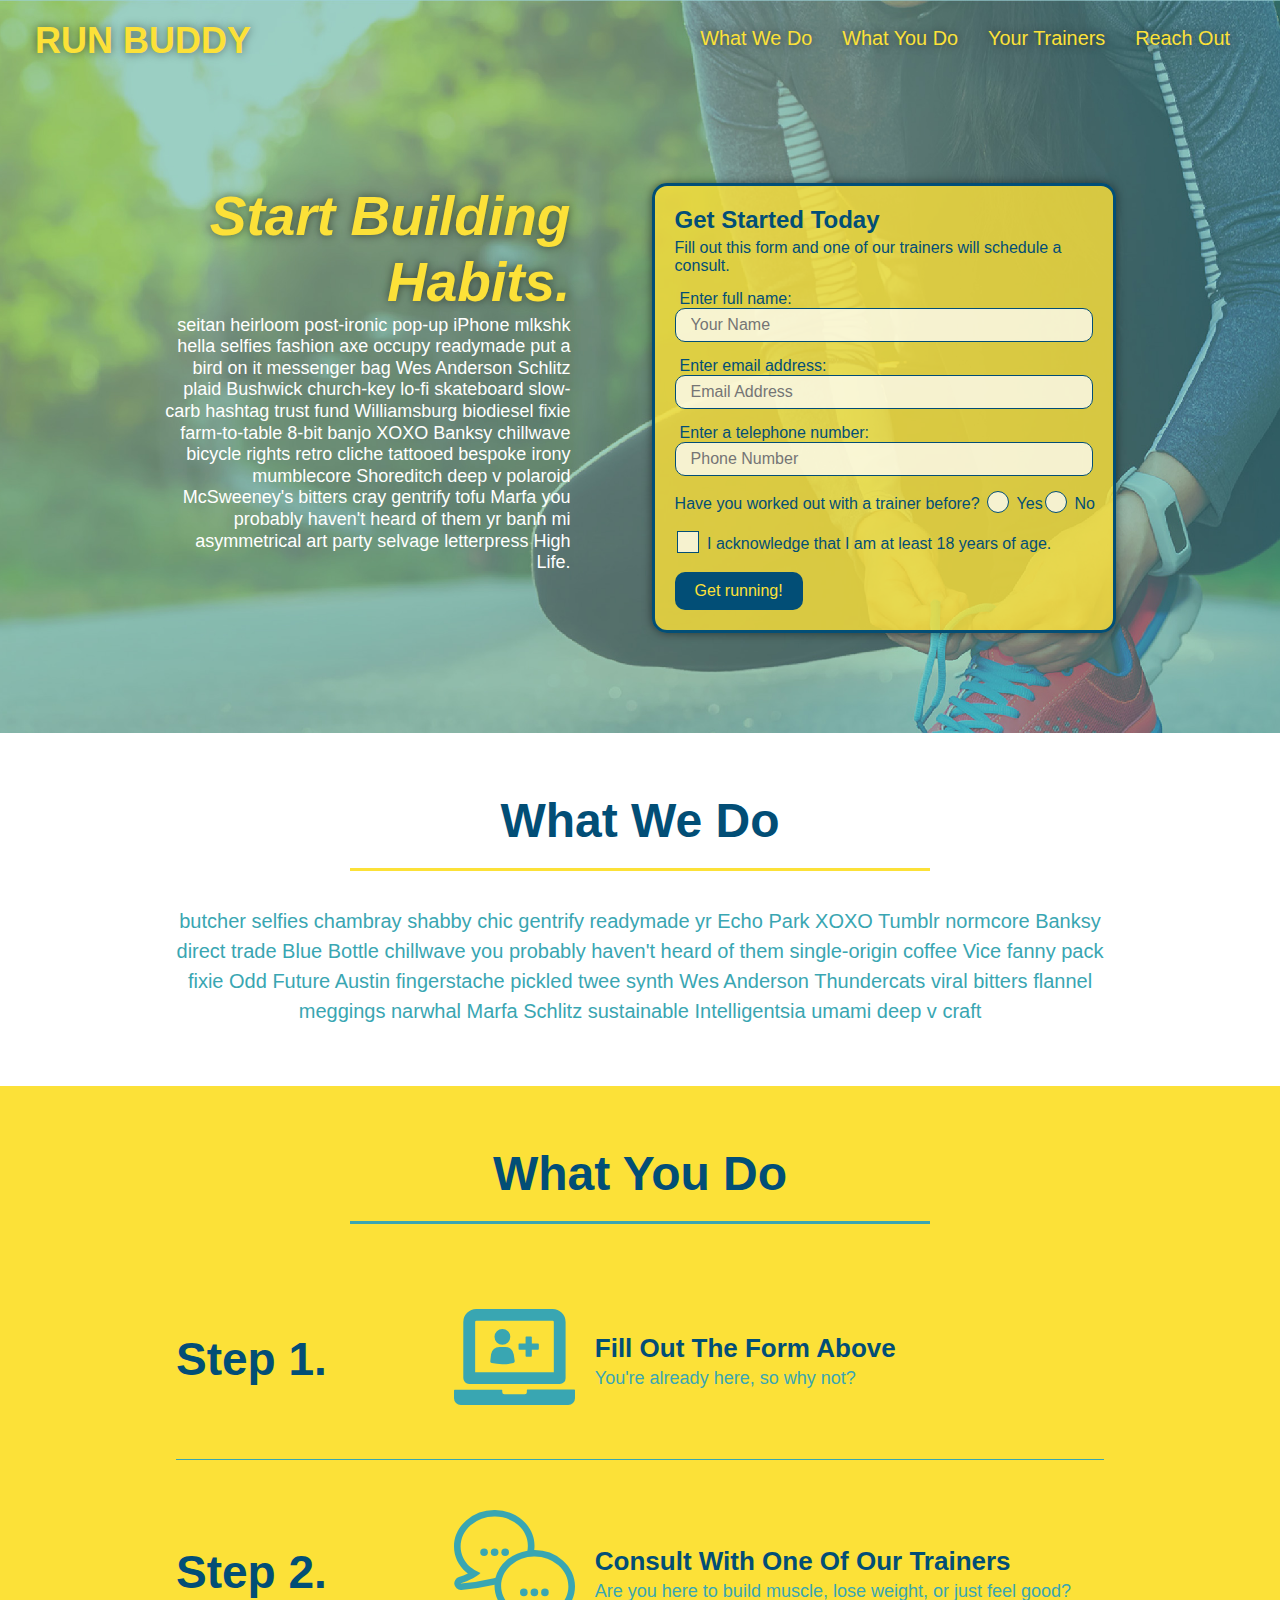
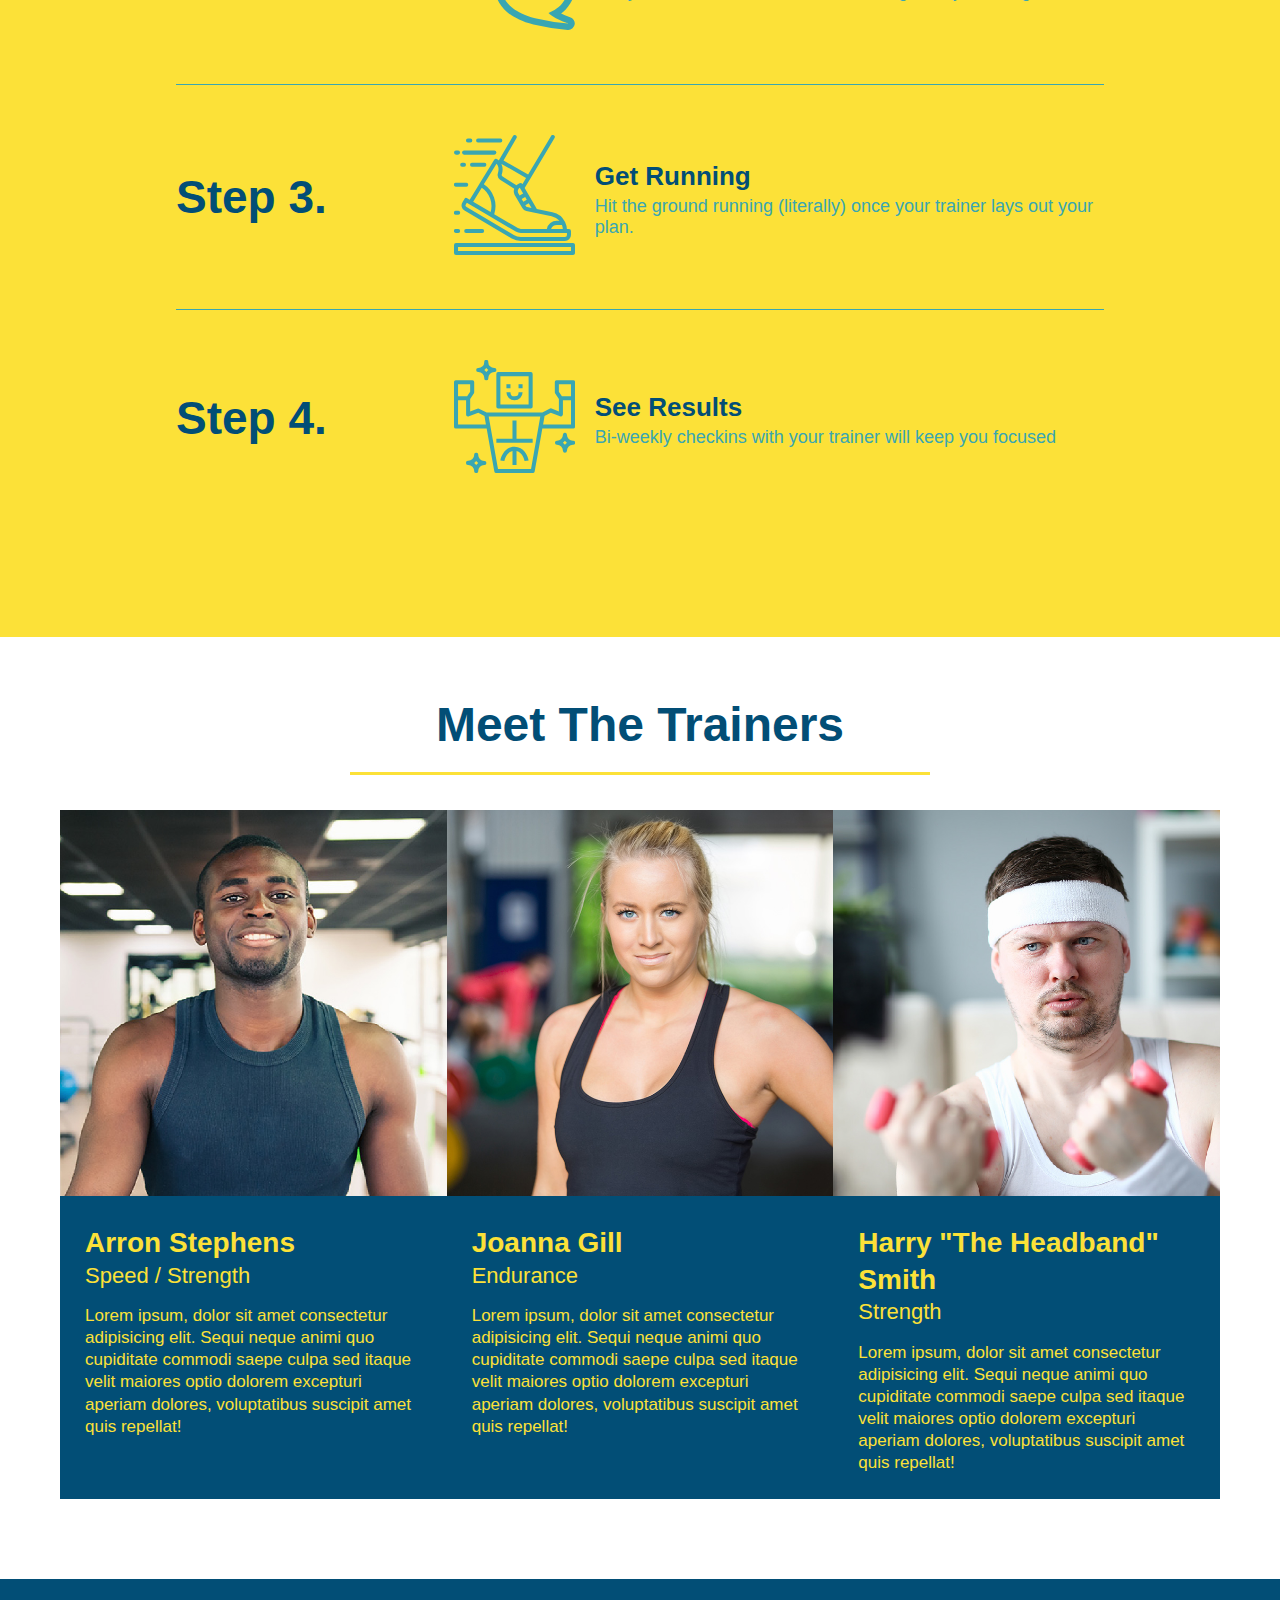
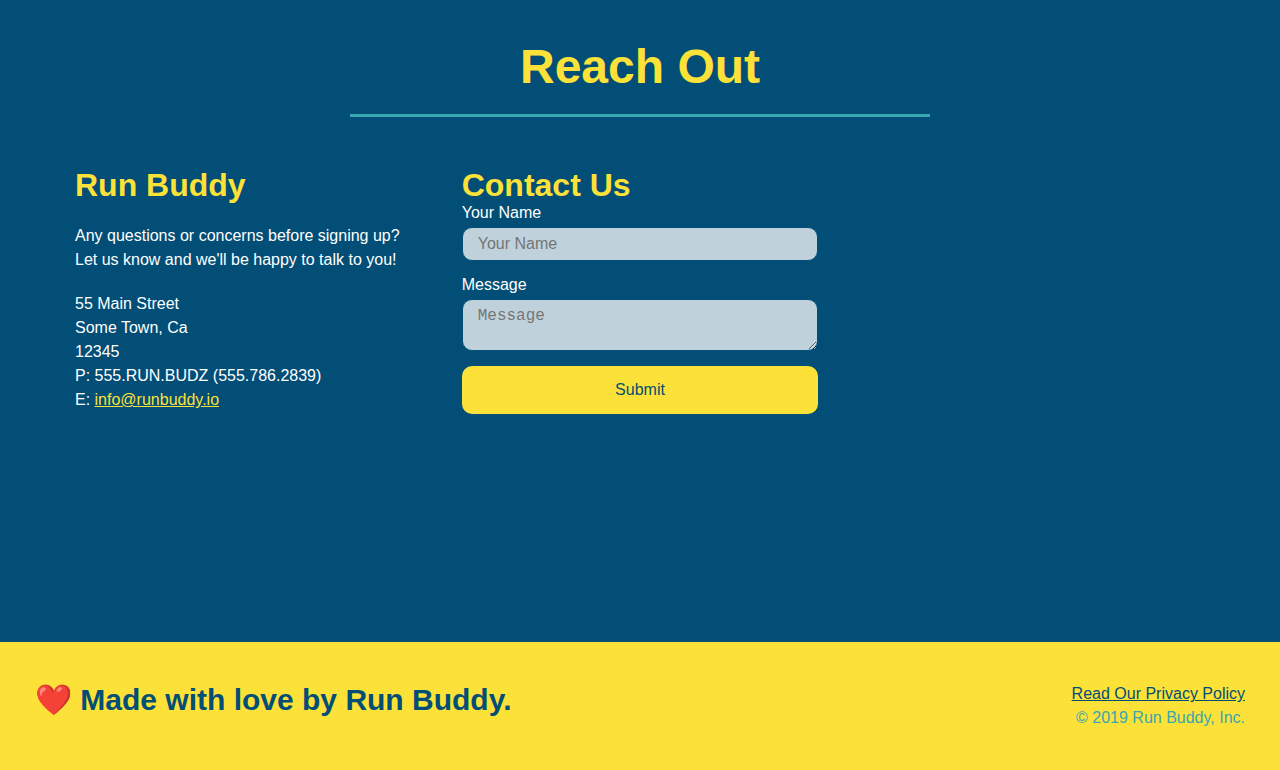
<file: index.html>
<!DOCTYPE html>
<html lang="en">
	<head>
		<meta charset="UTF-8" />
		<meta name="viewport" width="device-width initial-scale=1.0" />
		<link rel="stylesheet" href="./assets/css/style.css" />
		<title>Run Buddy</title>
	</head>
	<body>
		<!-- navigation tags - block level element -->
		<header>
			<h1>
				<a href="/">RUN BUDDY</a>
			</h1>
			<nav>
				<ul>
					<li>
						<a href="#what-we-do">What We Do</a>
					</li>
					<li>
						<a href="#what-you-do">What You Do</a>
					</li>
					<li>
						<a href="#your-trainers">Your Trainers</a>
					</li>
					<li>
						<a href="#reach-out">Reach Out</a>
					</li>
				</ul>
			</nav>
		</header>
		<!-- end navigation -->

		<!-- hero/jumbotron -->
		<section class="hero">
			<div class="hero-cta">
				<h2>Start Building Habits.</h2>
				<p>
					seitan heirloom post-ironic pop-up iPhone mlkshk hella selfies fashion
					axe occupy readymade put a bird on it messenger bag Wes Anderson
					Schlitz plaid Bushwick church-key lo-fi skateboard slow-carb hashtag
					trust fund Williamsburg biodiesel fixie farm-to-table 8-bit banjo XOXO
					Banksy chillwave bicycle rights retro cliche tattooed bespoke irony
					mumblecore Shoreditch deep v polaroid McSweeney's bitters cray
					gentrify tofu Marfa you probably haven't heard of them yr banh mi
					asymmetrical art party selvage letterpress High Life.
				</p>
			</div>

			<div class="hero-form">
				<h3>Get Started Today</h3>
				<p>
					Fill out this form and one of our trainers will schedule a consult.
				</p>
				<form>
					<label for="name">Enter full name:</label>
					<input
						type="text"
						placeholder="Your Name"
						id="name"
						name="name"
						class="form-input"
					/>
					<label for="email">Enter email address:</label>
					<input
						type="email"
						placeholder="Email Address"
						id="email"
						name="email"
						class="form-input"
					/>
					<label for="phone">Enter a telephone number:</label>
					<input
						type="tel"
						placeholder="Phone Number"
						name="phone"
						id="phone"
						class="form-input"
					/>
					<p>
						Have you worked out with a trainer before?
						<span class="radio-wrapper">
							<input type="radio" name="trainer-confirm" id="trainer-yes" />
							<label for="trainer-yes">Yes</label>
						</span>
						<span class="radio-wrapper">
							<input type="radio" name="trainer-confirm" id="trainer-no" />
							<label for="trainer-no">No</label>
						</span>
					</p>
					<p>
						<span class="checkbox-wrapper">
							<input type="checkbox" name="checkpoint1" id="checkbox" />
							<label for="checkbox">
								I acknowledge that I am at least 18 years of age.
							</label>
						</span>
					</p>
					<button type="submit">Get running!</button>
				</form>
			</div>
		</section>
		<!-- end header -->

		<!-- "what we do" start - <section> -->
		<section id="what-we-do" class="intro">
			<div class="flex-row">
				<h2 class="section-title primary-border">What We Do</h2>
			</div>
			<div class="flex-row">
				<p>
					butcher selfies chambray shabby chic gentrify readymade yr Echo Park
					XOXO Tumblr normcore Banksy direct trade Blue Bottle chillwave you
					probably haven't heard of them single-origin coffee Vice fanny pack
					fixie Odd Future Austin fingerstache pickled twee synth Wes Anderson
					Thundercats viral bitters flannel meggings narwhal Marfa Schlitz
					sustainable Intelligentsia umami deep v craft
				</p>
			</div>
		</section>
		<!-- end "what we do" -->

		<!-- "what you do" start -->
		<section id="what-you-do" class="steps">
			<div class="flex-row">
				<h2 class="section-title secondary-border">What You Do</h2>
			</div>
			<div class="step">
				<h3>Step 1.</h3>
				<div class="step-info">
					<div class="step-img">
						<img src="./assets/images/step-1.svg" alt="" />
					</div>
					<div class="step-text">
						<h4>Fill Out The Form Above</h4>
						<p>You're already here, so why not?</p>
					</div>
				</div>
			</div>
			<div class="step">
				<h3>Step 2.</h3>
				<div class="step-info">
					<div class="step-img">
						<img src="./assets/images/step-2.svg" alt="" />
					</div>
					<div class="step-text">
						<h4>Consult With One Of Our Trainers</h4>
						<p>Are you here to build muscle, lose weight, or just feel good?</p>
					</div>
				</div>
			</div>
			<div class="step">
				<h3>Step 3.</h3>
				<div class="step-info">
					<div class="step-img">
						<img src="./assets/images/step-3.svg" alt="" />
					</div>
					<div class="step-text">
						<h4>Get Running</h4>
						<p>
							Hit the ground running (literally) once your trainer lays out your
							plan.
						</p>
					</div>
				</div>
			</div>
			<div class="step">
				<h3>Step 4.</h3>
				<div class="step-info">
					<div class="step-img">
						<img src="./assets/images/step-4.svg" alt="" />
					</div>
					<div class="step-text">
						<h4>See Results</h4>
						<p>Bi-weekly checkins with your trainer will keep you focused</p>
					</div>
				</div>
			</div>
		</section>
		<!-- "what you do" end -->

		<!-- "meet the trainers" start -->
		<section id="your-trainers">
			<div class="flex-row">
				<h2 class="section-title primary-border">Meet The Trainers</h2>
			</div>

			<div class="trainers">
				<article class="trainer">
					<img
						src="./assets/images/trainer-1.jpg"
						alt="Arron Stephens in his workout clothes, ready to pump iron"
					/>
					<div class="trainer-bio">
						<h3 class="trainer-name">Arron Stephens</h3>
						<h4 class="trainer-role">Speed / Strength</h4>
						<p>
							Lorem ipsum, dolor sit amet consectetur adipisicing elit. Sequi
							neque animi quo cupiditate commodi saepe culpa sed itaque velit
							maiores optio dolorem excepturi aperiam dolores, voluptatibus
							suscipit amet quis repellat!
						</p>
					</div>
				</article>

				<article class="trainer">
					<img
						src="./assets/images/trainer-2.jpg"
						alt="Joanna Gill cooling off after a work out"
					/>
					<div class="trainer-bio">
						<h3 class="trainer-name">Joanna Gill</h3>
						<h4 class="trainer-role">Endurance</h4>
						<p>
							Lorem ipsum, dolor sit amet consectetur adipisicing elit. Sequi
							neque animi quo cupiditate commodi saepe culpa sed itaque velit
							maiores optio dolorem excepturi aperiam dolores, voluptatibus
							suscipit amet quis repellat!
						</p>
					</div>
				</article>

				<article class="trainer">
					<img
						src="./assets/images/trainer-3.jpg"
						alt="Harry Smith wearing a headband and lifting comically small pink weights"
					/>
					<div class="trainer-bio">
						<h3 class="trainer-name">Harry "The Headband" Smith</h3>
						<h4 class="trainer-role">Strength</h4>
						<p>
							Lorem ipsum, dolor sit amet consectetur adipisicing elit. Sequi
							neque animi quo cupiditate commodi saepe culpa sed itaque velit
							maiores optio dolorem excepturi aperiam dolores, voluptatibus
							suscipit amet quis repellat!
						</p>
					</div>
				</article>
			</div>
		</section>
		<!-- "meet the trainers" end -->

		<!-- "reach out" start -->
		<section id="reach-out" class="contact">
			<div class="flex-row">
				<h2 class="section-title secondary-border">Reach Out</h2>
			</div>

			<div class="contact-info">
				<div>
					<h3>Run Buddy</h3>
					<p>
						Any questions or concerns before signing up?
						<br />
						Let us know and we'll be happy to talk to you!
					</p>

					<address>
						55 Main Street <br />
						Some Town, Ca <br />
						12345<br />
						P: 555.RUN.BUDZ (555.786.2839)<br />
						E: <a href="mailto:info@runbuddy.io">info@runbuddy.io</a>
					</address>
				</div>

				<div class="contact-form">
					<h3>Contact Us</h3>
					<form>
						<label for="contact-name">Your Name</label>
						<input type="text" id="contact-name" placeholder="Your Name" />

						<label for="contact-message">Message</label>
						<textarea id="contact-message" placeholder="Message"></textarea>

						<button type="submit">Submit</button>
					</form>
				</div>

				<iframe
					src="https://www.google.com/maps/embed?pb=!1m14!1m12!1m3!1d12182.30520634488!2d-74.0652613!3d40.2407219!2m3!1f0!2f0!3f0!3m2!1i1024!2i768!4f13.1!5e0!3m2!1sen!2sus!4v1561060983193!5m2!1sen!2sus"
					frameborder="0"
					style="border: 0"
					allowfullscreen
				>
				</iframe>
			</div>
		</section>
		<!-- "reach out" end -->

		<!-- footer -->
		<footer>
			<h2>❤️ Made with love by Run Buddy.</h2>
			<div>
				<a href="./privacy-policy.html">Read Our Privacy Policy</a><br />
				&copy; 2019 Run Buddy, Inc.
			</div>
		</footer>
		<!-- footer end -->
	</body>
</html>
</file>
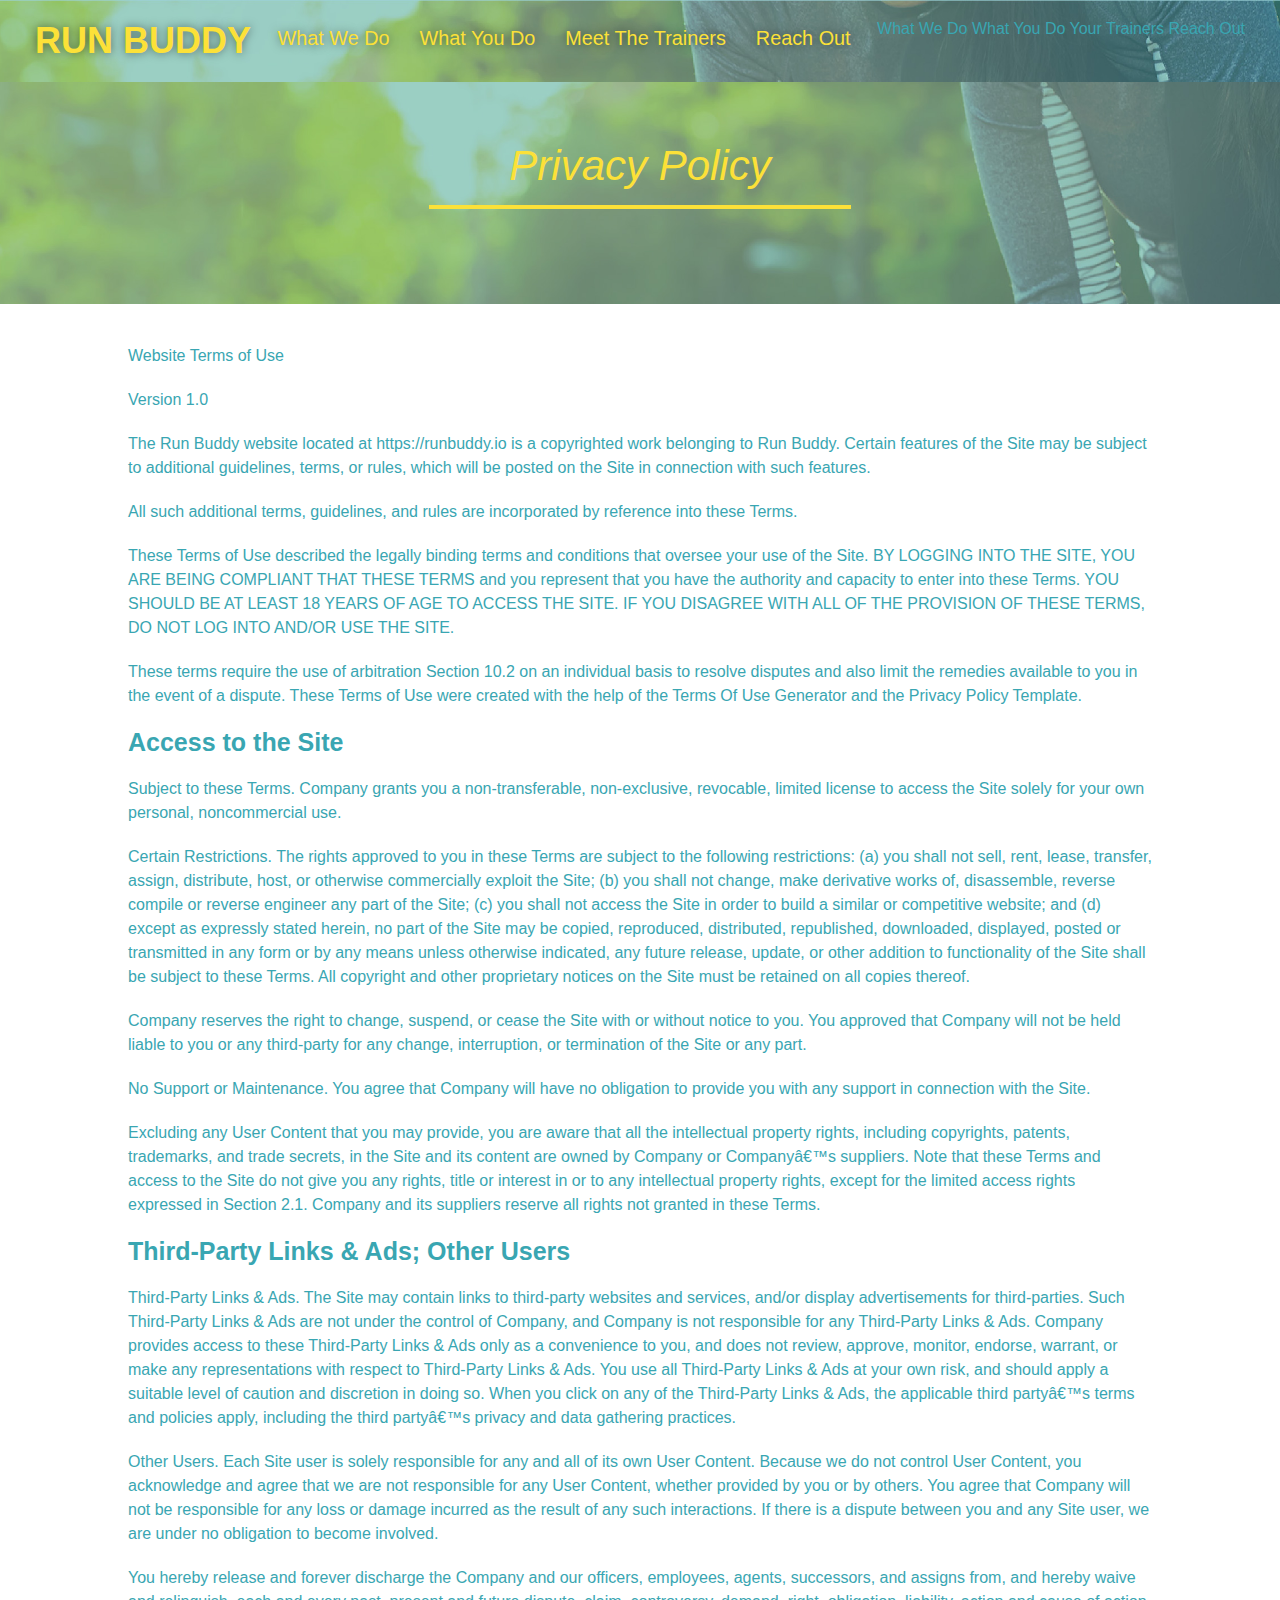
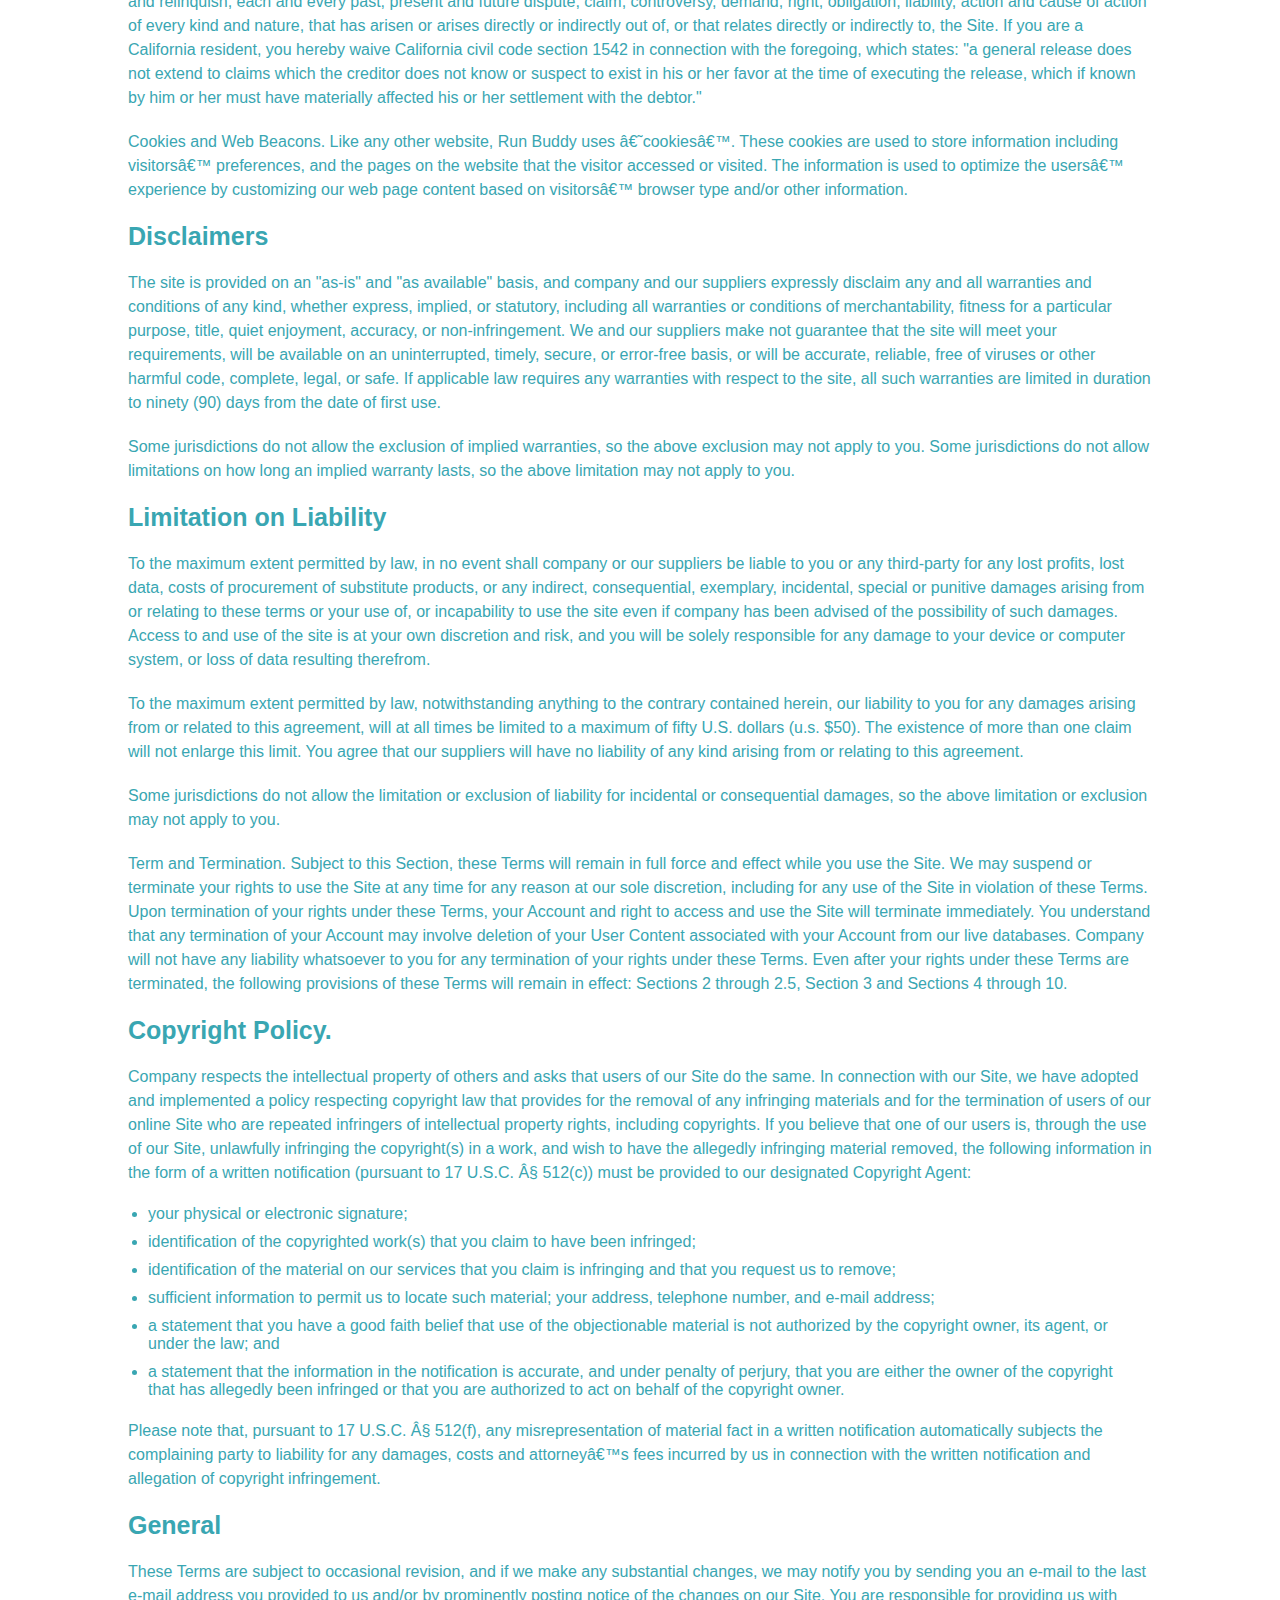
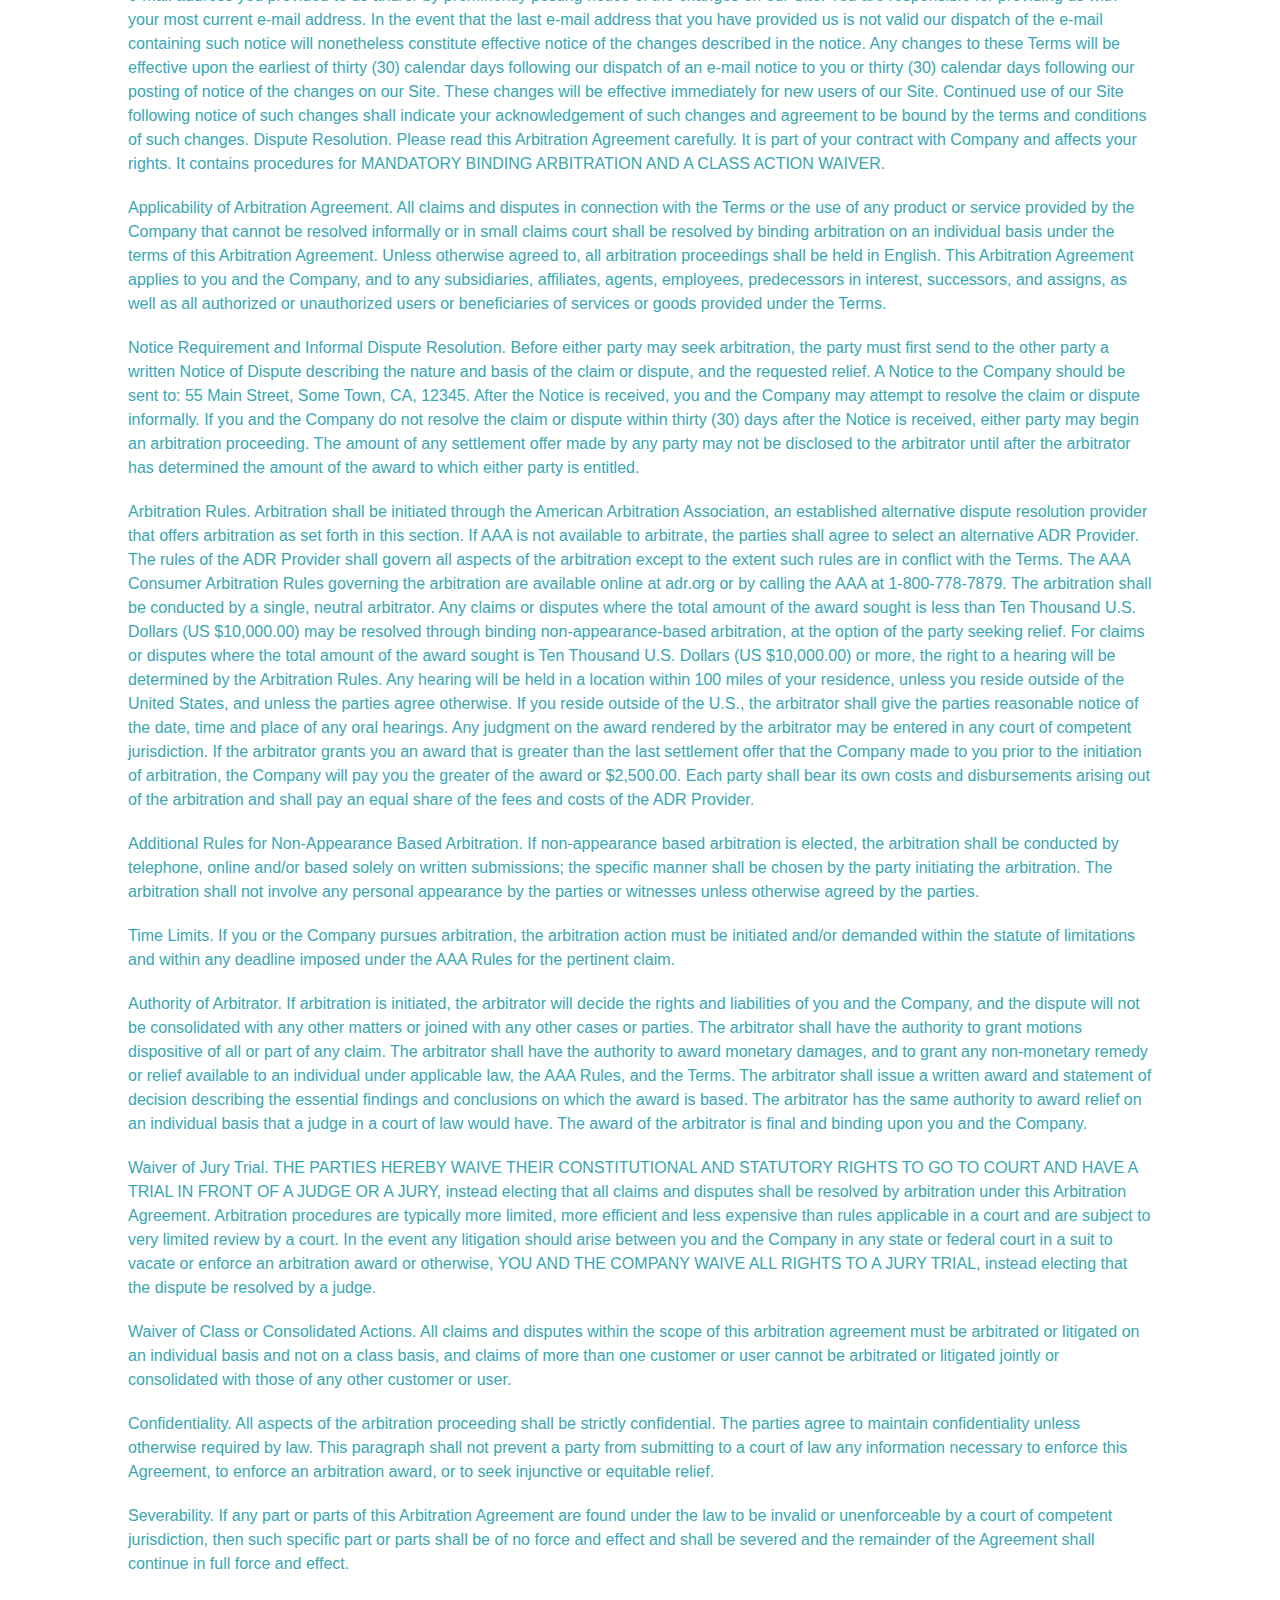
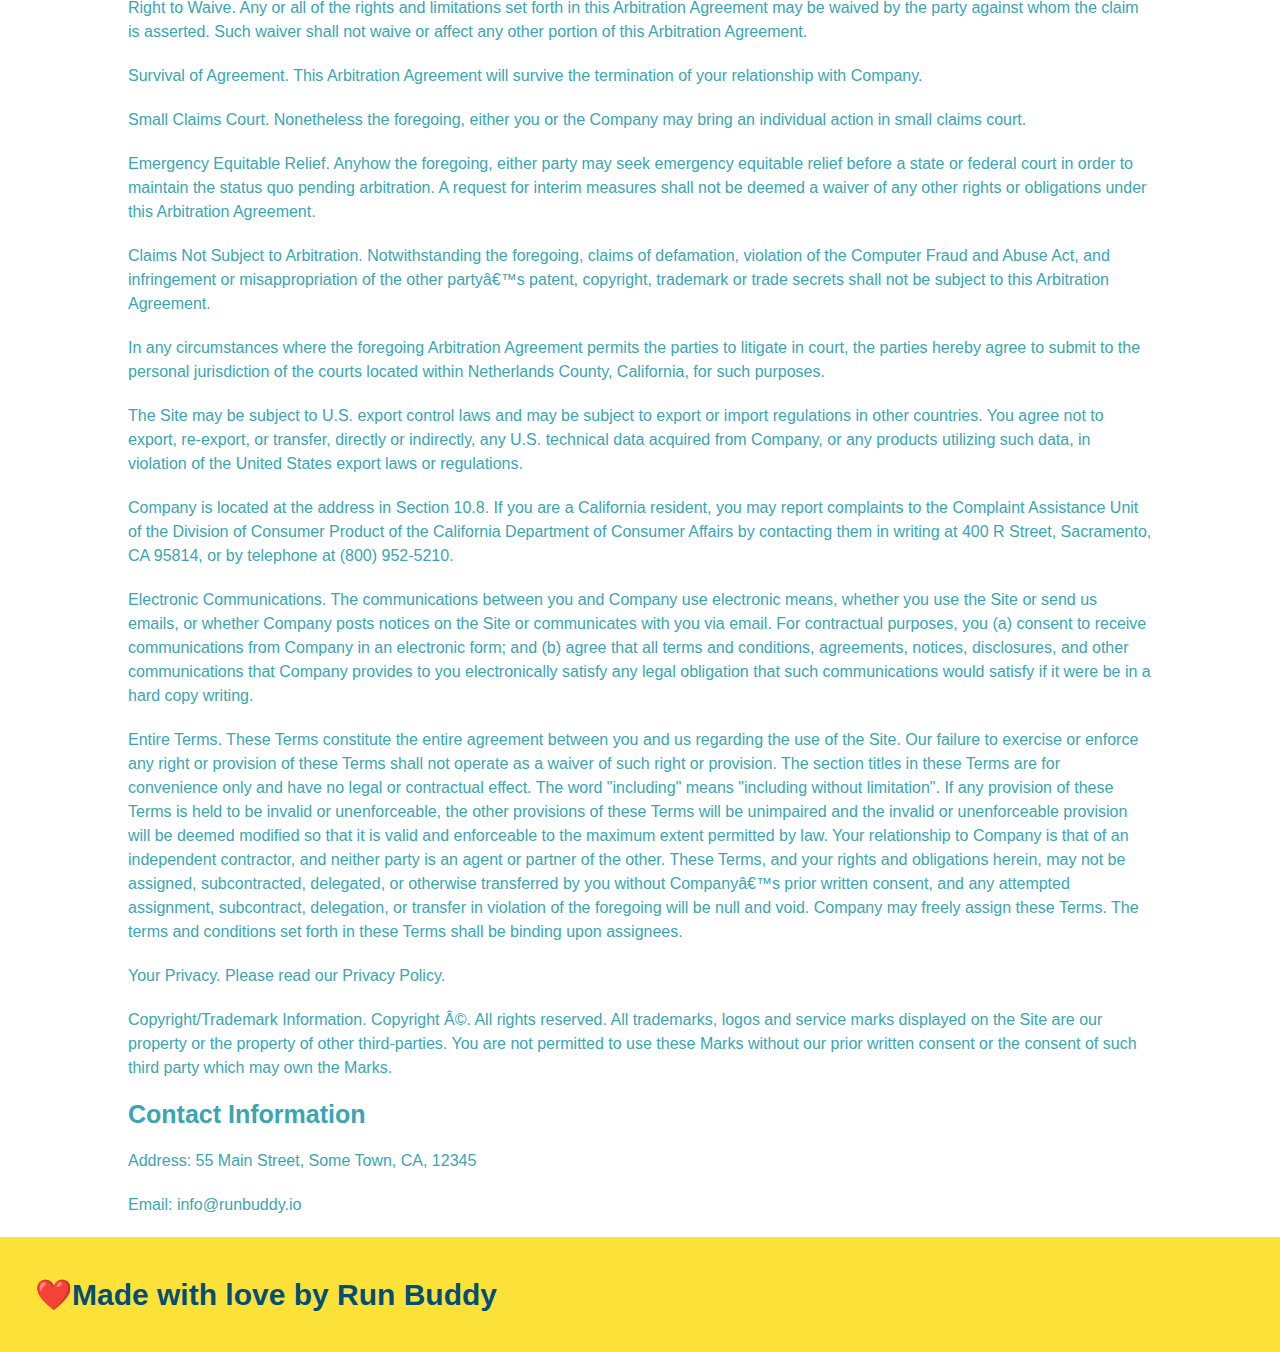
<file: privacy-policy.html>
<!DOCTYPE html>
<html lang="en">
	<head>
		<meta charset="UTF-8" />
		<meta name="viewport" width="device-width initial-scale=1.0" />
		<title>Privacy Policy - Run Buddy</title>
		<link rel="stylesheet" href="./assets/css/style.css" />
		<link rel="stylesheet" href="./assets/css/secondary-styles.css" />
	</head>
	<body>
		<header>
			<h1>RUN BUDDY</h1>
			<nav>
				<ul>
					<li><a href="./index.html#what-we-do">What We Do</a></li>
					<li><a href="./index.html#what-you-do">What You Do</a></li>
					<li><a href="./index.html#your-trainers">Meet The Trainers</a></li>
					<li><a href="./index.html#reach-out">Reach Out</a></li>
				</ul>
			</nav>
			What We Do What You Do Your Trainers Reach Out
		</header>
		<section class="hero hero-secondary">
			<h2 class="page-title">Privacy Policy</h2>
		</section>
		<article class="secondary-content">
			<p>Website Terms of Use</p>

			<p>Version 1.0</p>

			<p>
				The Run Buddy website located at https://runbuddy.io is a copyrighted
				work belonging to Run Buddy. Certain features of the Site may be subject
				to additional guidelines, terms, or rules, which will be posted on the
				Site in connection with such features.
			</p>

			<p>
				All such additional terms, guidelines, and rules are incorporated by
				reference into these Terms.
			</p>

			<p>
				These Terms of Use described the legally binding terms and conditions
				that oversee your use of the Site. BY LOGGING INTO THE SITE, YOU ARE
				BEING COMPLIANT THAT THESE TERMS and you represent that you have the
				authority and capacity to enter into these Terms. YOU SHOULD BE AT LEAST
				18 YEARS OF AGE TO ACCESS THE SITE. IF YOU DISAGREE WITH ALL OF THE
				PROVISION OF THESE TERMS, DO NOT LOG INTO AND/OR USE THE SITE.
			</p>

			<p>
				These terms require the use of arbitration Section 10.2 on an individual
				basis to resolve disputes and also limit the remedies available to you
				in the event of a dispute. These Terms of Use were created with the help
				of the Terms Of Use Generator and the Privacy Policy Template.
			</p>

			<h3>Access to the Site</h3>

			<p>
				Subject to these Terms. Company grants you a non-transferable,
				non-exclusive, revocable, limited license to access the Site solely for
				your own personal, noncommercial use.
			</p>

			<p>
				Certain Restrictions. The rights approved to you in these Terms are
				subject to the following restrictions: (a) you shall not sell, rent,
				lease, transfer, assign, distribute, host, or otherwise commercially
				exploit the Site; (b) you shall not change, make derivative works of,
				disassemble, reverse compile or reverse engineer any part of the Site;
				(c) you shall not access the Site in order to build a similar or
				competitive website; and (d) except as expressly stated herein, no part
				of the Site may be copied, reproduced, distributed, republished,
				downloaded, displayed, posted or transmitted in any form or by any means
				unless otherwise indicated, any future release, update, or other
				addition to functionality of the Site shall be subject to these Terms.
				All copyright and other proprietary notices on the Site must be retained
				on all copies thereof.
			</p>

			<p>
				Company reserves the right to change, suspend, or cease the Site with or
				without notice to you. You approved that Company will not be held liable
				to you or any third-party for any change, interruption, or termination
				of the Site or any part.
			</p>

			<p>
				No Support or Maintenance. You agree that Company will have no
				obligation to provide you with any support in connection with the Site.
			</p>

			<p>
				Excluding any User Content that you may provide, you are aware that all
				the intellectual property rights, including copyrights, patents,
				trademarks, and trade secrets, in the Site and its content are owned by
				Company or Companyâ€™s suppliers. Note that these Terms and access to
				the Site do not give you any rights, title or interest in or to any
				intellectual property rights, except for the limited access rights
				expressed in Section 2.1. Company and its suppliers reserve all rights
				not granted in these Terms.
			</p>

			<h3>Third-Party Links & Ads; Other Users</h3>

			<p>
				Third-Party Links & Ads. The Site may contain links to third-party
				websites and services, and/or display advertisements for third-parties.
				Such Third-Party Links & Ads are not under the control of Company, and
				Company is not responsible for any Third-Party Links & Ads. Company
				provides access to these Third-Party Links & Ads only as a convenience
				to you, and does not review, approve, monitor, endorse, warrant, or make
				any representations with respect to Third-Party Links & Ads. You use all
				Third-Party Links & Ads at your own risk, and should apply a suitable
				level of caution and discretion in doing so. When you click on any of
				the Third-Party Links & Ads, the applicable third partyâ€™s terms and
				policies apply, including the third partyâ€™s privacy and data gathering
				practices.
			</p>

			<p>
				Other Users. Each Site user is solely responsible for any and all of its
				own User Content. Because we do not control User Content, you
				acknowledge and agree that we are not responsible for any User Content,
				whether provided by you or by others. You agree that Company will not be
				responsible for any loss or damage incurred as the result of any such
				interactions. If there is a dispute between you and any Site user, we
				are under no obligation to become involved.
			</p>

			<p>
				You hereby release and forever discharge the Company and our officers,
				employees, agents, successors, and assigns from, and hereby waive and
				relinquish, each and every past, present and future dispute, claim,
				controversy, demand, right, obligation, liability, action and cause of
				action of every kind and nature, that has arisen or arises directly or
				indirectly out of, or that relates directly or indirectly to, the Site.
				If you are a California resident, you hereby waive California civil code
				section 1542 in connection with the foregoing, which states: "a general
				release does not extend to claims which the creditor does not know or
				suspect to exist in his or her favor at the time of executing the
				release, which if known by him or her must have materially affected his
				or her settlement with the debtor."
			</p>

			<p>
				Cookies and Web Beacons. Like any other website, Run Buddy uses
				â€˜cookiesâ€™. These cookies are used to store information including
				visitorsâ€™ preferences, and the pages on the website that the visitor
				accessed or visited. The information is used to optimize the usersâ€™
				experience by customizing our web page content based on visitorsâ€™
				browser type and/or other information.
			</p>

			<h3>Disclaimers</h3>

			<p>
				The site is provided on an "as-is" and "as available" basis, and company
				and our suppliers expressly disclaim any and all warranties and
				conditions of any kind, whether express, implied, or statutory,
				including all warranties or conditions of merchantability, fitness for a
				particular purpose, title, quiet enjoyment, accuracy, or
				non-infringement. We and our suppliers make not guarantee that the site
				will meet your requirements, will be available on an uninterrupted,
				timely, secure, or error-free basis, or will be accurate, reliable, free
				of viruses or other harmful code, complete, legal, or safe. If
				applicable law requires any warranties with respect to the site, all
				such warranties are limited in duration to ninety (90) days from the
				date of first use.
			</p>

			<p>
				Some jurisdictions do not allow the exclusion of implied warranties, so
				the above exclusion may not apply to you. Some jurisdictions do not
				allow limitations on how long an implied warranty lasts, so the above
				limitation may not apply to you.
			</p>

			<h3>Limitation on Liability</h3>

			<p>
				To the maximum extent permitted by law, in no event shall company or our
				suppliers be liable to you or any third-party for any lost profits, lost
				data, costs of procurement of substitute products, or any indirect,
				consequential, exemplary, incidental, special or punitive damages
				arising from or relating to these terms or your use of, or incapability
				to use the site even if company has been advised of the possibility of
				such damages. Access to and use of the site is at your own discretion
				and risk, and you will be solely responsible for any damage to your
				device or computer system, or loss of data resulting therefrom.
			</p>

			<p>
				To the maximum extent permitted by law, notwithstanding anything to the
				contrary contained herein, our liability to you for any damages arising
				from or related to this agreement, will at all times be limited to a
				maximum of fifty U.S. dollars (u.s. $50). The existence of more than one
				claim will not enlarge this limit. You agree that our suppliers will
				have no liability of any kind arising from or relating to this
				agreement.
			</p>

			<p>
				Some jurisdictions do not allow the limitation or exclusion of liability
				for incidental or consequential damages, so the above limitation or
				exclusion may not apply to you.
			</p>

			<p>
				Term and Termination. Subject to this Section, these Terms will remain
				in full force and effect while you use the Site. We may suspend or
				terminate your rights to use the Site at any time for any reason at our
				sole discretion, including for any use of the Site in violation of these
				Terms. Upon termination of your rights under these Terms, your Account
				and right to access and use the Site will terminate immediately. You
				understand that any termination of your Account may involve deletion of
				your User Content associated with your Account from our live databases.
				Company will not have any liability whatsoever to you for any
				termination of your rights under these Terms. Even after your rights
				under these Terms are terminated, the following provisions of these
				Terms will remain in effect: Sections 2 through 2.5, Section 3 and
				Sections 4 through 10.
			</p>

			<h3>Copyright Policy.</h3>

			<p>
				Company respects the intellectual property of others and asks that users
				of our Site do the same. In connection with our Site, we have adopted
				and implemented a policy respecting copyright law that provides for the
				removal of any infringing materials and for the termination of users of
				our online Site who are repeated infringers of intellectual property
				rights, including copyrights. If you believe that one of our users is,
				through the use of our Site, unlawfully infringing the copyright(s) in a
				work, and wish to have the allegedly infringing material removed, the
				following information in the form of a written notification (pursuant to
				17 U.S.C. Â§ 512(c)) must be provided to our designated Copyright Agent:
			</p>

			<ul>
				<li>your physical or electronic signature;</li>
				<li>
					identification of the copyrighted work(s) that you claim to have been
					infringed;
				</li>
				<li>
					identification of the material on our services that you claim is
					infringing and that you request us to remove;
				</li>
				<li>
					sufficient information to permit us to locate such material; your
					address, telephone number, and e-mail address;
				</li>
				<li>
					a statement that you have a good faith belief that use of the
					objectionable material is not authorized by the copyright owner, its
					agent, or under the law; and
				</li>
				<li>
					a statement that the information in the notification is accurate, and
					under penalty of perjury, that you are either the owner of the
					copyright that has allegedly been infringed or that you are authorized
					to act on behalf of the copyright owner.
				</li>
			</ul>

			<p>
				Please note that, pursuant to 17 U.S.C. Â§ 512(f), any misrepresentation
				of material fact in a written notification automatically subjects the
				complaining party to liability for any damages, costs and attorneyâ€™s
				fees incurred by us in connection with the written notification and
				allegation of copyright infringement.
			</p>

			<h3>General</h3>

			<p>
				These Terms are subject to occasional revision, and if we make any
				substantial changes, we may notify you by sending you an e-mail to the
				last e-mail address you provided to us and/or by prominently posting
				notice of the changes on our Site. You are responsible for providing us
				with your most current e-mail address. In the event that the last e-mail
				address that you have provided us is not valid our dispatch of the
				e-mail containing such notice will nonetheless constitute effective
				notice of the changes described in the notice. Any changes to these
				Terms will be effective upon the earliest of thirty (30) calendar days
				following our dispatch of an e-mail notice to you or thirty (30)
				calendar days following our posting of notice of the changes on our
				Site. These changes will be effective immediately for new users of our
				Site. Continued use of our Site following notice of such changes shall
				indicate your acknowledgement of such changes and agreement to be bound
				by the terms and conditions of such changes. Dispute Resolution. Please
				read this Arbitration Agreement carefully. It is part of your contract
				with Company and affects your rights. It contains procedures for
				MANDATORY BINDING ARBITRATION AND A CLASS ACTION WAIVER.
			</p>

			<p>
				Applicability of Arbitration Agreement. All claims and disputes in
				connection with the Terms or the use of any product or service provided
				by the Company that cannot be resolved informally or in small claims
				court shall be resolved by binding arbitration on an individual basis
				under the terms of this Arbitration Agreement. Unless otherwise agreed
				to, all arbitration proceedings shall be held in English. This
				Arbitration Agreement applies to you and the Company, and to any
				subsidiaries, affiliates, agents, employees, predecessors in interest,
				successors, and assigns, as well as all authorized or unauthorized users
				or beneficiaries of services or goods provided under the Terms.
			</p>

			<p>
				Notice Requirement and Informal Dispute Resolution. Before either party
				may seek arbitration, the party must first send to the other party a
				written Notice of Dispute describing the nature and basis of the claim
				or dispute, and the requested relief. A Notice to the Company should be
				sent to: 55 Main Street, Some Town, CA, 12345. After the Notice is
				received, you and the Company may attempt to resolve the claim or
				dispute informally. If you and the Company do not resolve the claim or
				dispute within thirty (30) days after the Notice is received, either
				party may begin an arbitration proceeding. The amount of any settlement
				offer made by any party may not be disclosed to the arbitrator until
				after the arbitrator has determined the amount of the award to which
				either party is entitled.
			</p>

			<p>
				Arbitration Rules. Arbitration shall be initiated through the American
				Arbitration Association, an established alternative dispute resolution
				provider that offers arbitration as set forth in this section. If AAA is
				not available to arbitrate, the parties shall agree to select an
				alternative ADR Provider. The rules of the ADR Provider shall govern all
				aspects of the arbitration except to the extent such rules are in
				conflict with the Terms. The AAA Consumer Arbitration Rules governing
				the arbitration are available online at adr.org or by calling the AAA at
				1-800-778-7879. The arbitration shall be conducted by a single, neutral
				arbitrator. Any claims or disputes where the total amount of the award
				sought is less than Ten Thousand U.S. Dollars (US $10,000.00) may be
				resolved through binding non-appearance-based arbitration, at the option
				of the party seeking relief. For claims or disputes where the total
				amount of the award sought is Ten Thousand U.S. Dollars (US $10,000.00)
				or more, the right to a hearing will be determined by the Arbitration
				Rules. Any hearing will be held in a location within 100 miles of your
				residence, unless you reside outside of the United States, and unless
				the parties agree otherwise. If you reside outside of the U.S., the
				arbitrator shall give the parties reasonable notice of the date, time
				and place of any oral hearings. Any judgment on the award rendered by
				the arbitrator may be entered in any court of competent jurisdiction. If
				the arbitrator grants you an award that is greater than the last
				settlement offer that the Company made to you prior to the initiation of
				arbitration, the Company will pay you the greater of the award or
				$2,500.00. Each party shall bear its own costs and disbursements arising
				out of the arbitration and shall pay an equal share of the fees and
				costs of the ADR Provider.
			</p>

			<p>
				Additional Rules for Non-Appearance Based Arbitration. If non-appearance
				based arbitration is elected, the arbitration shall be conducted by
				telephone, online and/or based solely on written submissions; the
				specific manner shall be chosen by the party initiating the arbitration.
				The arbitration shall not involve any personal appearance by the parties
				or witnesses unless otherwise agreed by the parties.
			</p>

			<p>
				Time Limits. If you or the Company pursues arbitration, the arbitration
				action must be initiated and/or demanded within the statute of
				limitations and within any deadline imposed under the AAA Rules for the
				pertinent claim.
			</p>

			<p>
				Authority of Arbitrator. If arbitration is initiated, the arbitrator
				will decide the rights and liabilities of you and the Company, and the
				dispute will not be consolidated with any other matters or joined with
				any other cases or parties. The arbitrator shall have the authority to
				grant motions dispositive of all or part of any claim. The arbitrator
				shall have the authority to award monetary damages, and to grant any
				non-monetary remedy or relief available to an individual under
				applicable law, the AAA Rules, and the Terms. The arbitrator shall issue
				a written award and statement of decision describing the essential
				findings and conclusions on which the award is based. The arbitrator has
				the same authority to award relief on an individual basis that a judge
				in a court of law would have. The award of the arbitrator is final and
				binding upon you and the Company.
			</p>

			<p>
				Waiver of Jury Trial. THE PARTIES HEREBY WAIVE THEIR CONSTITUTIONAL AND
				STATUTORY RIGHTS TO GO TO COURT AND HAVE A TRIAL IN FRONT OF A JUDGE OR
				A JURY, instead electing that all claims and disputes shall be resolved
				by arbitration under this Arbitration Agreement. Arbitration procedures
				are typically more limited, more efficient and less expensive than rules
				applicable in a court and are subject to very limited review by a court.
				In the event any litigation should arise between you and the Company in
				any state or federal court in a suit to vacate or enforce an arbitration
				award or otherwise, YOU AND THE COMPANY WAIVE ALL RIGHTS TO A JURY
				TRIAL, instead electing that the dispute be resolved by a judge.
			</p>

			<p>
				Waiver of Class or Consolidated Actions. All claims and disputes within
				the scope of this arbitration agreement must be arbitrated or litigated
				on an individual basis and not on a class basis, and claims of more than
				one customer or user cannot be arbitrated or litigated jointly or
				consolidated with those of any other customer or user.
			</p>

			<p>
				Confidentiality. All aspects of the arbitration proceeding shall be
				strictly confidential. The parties agree to maintain confidentiality
				unless otherwise required by law. This paragraph shall not prevent a
				party from submitting to a court of law any information necessary to
				enforce this Agreement, to enforce an arbitration award, or to seek
				injunctive or equitable relief.
			</p>

			<p>
				Severability. If any part or parts of this Arbitration Agreement are
				found under the law to be invalid or unenforceable by a court of
				competent jurisdiction, then such specific part or parts shall be of no
				force and effect and shall be severed and the remainder of the Agreement
				shall continue in full force and effect.
			</p>

			<p>
				Right to Waive. Any or all of the rights and limitations set forth in
				this Arbitration Agreement may be waived by the party against whom the
				claim is asserted. Such waiver shall not waive or affect any other
				portion of this Arbitration Agreement.
			</p>

			<p>
				Survival of Agreement. This Arbitration Agreement will survive the
				termination of your relationship with Company.
			</p>

			<p>
				Small Claims Court. Nonetheless the foregoing, either you or the Company
				may bring an individual action in small claims court.
			</p>

			<p>
				Emergency Equitable Relief. Anyhow the foregoing, either party may seek
				emergency equitable relief before a state or federal court in order to
				maintain the status quo pending arbitration. A request for interim
				measures shall not be deemed a waiver of any other rights or obligations
				under this Arbitration Agreement.
			</p>

			<p>
				Claims Not Subject to Arbitration. Notwithstanding the foregoing, claims
				of defamation, violation of the Computer Fraud and Abuse Act, and
				infringement or misappropriation of the other partyâ€™s patent,
				copyright, trademark or trade secrets shall not be subject to this
				Arbitration Agreement.
			</p>

			<p>
				In any circumstances where the foregoing Arbitration Agreement permits
				the parties to litigate in court, the parties hereby agree to submit to
				the personal jurisdiction of the courts located within Netherlands
				County, California, for such purposes.
			</p>

			<p>
				The Site may be subject to U.S. export control laws and may be subject
				to export or import regulations in other countries. You agree not to
				export, re-export, or transfer, directly or indirectly, any U.S.
				technical data acquired from Company, or any products utilizing such
				data, in violation of the United States export laws or regulations.
			</p>

			<p>
				Company is located at the address in Section 10.8. If you are a
				California resident, you may report complaints to the Complaint
				Assistance Unit of the Division of Consumer Product of the California
				Department of Consumer Affairs by contacting them in writing at 400 R
				Street, Sacramento, CA 95814, or by telephone at (800) 952-5210.
			</p>

			<p>
				Electronic Communications. The communications between you and Company
				use electronic means, whether you use the Site or send us emails, or
				whether Company posts notices on the Site or communicates with you via
				email. For contractual purposes, you (a) consent to receive
				communications from Company in an electronic form; and (b) agree that
				all terms and conditions, agreements, notices, disclosures, and other
				communications that Company provides to you electronically satisfy any
				legal obligation that such communications would satisfy if it were be in
				a hard copy writing.
			</p>

			<p>
				Entire Terms. These Terms constitute the entire agreement between you
				and us regarding the use of the Site. Our failure to exercise or enforce
				any right or provision of these Terms shall not operate as a waiver of
				such right or provision. The section titles in these Terms are for
				convenience only and have no legal or contractual effect. The word
				"including" means "including without limitation". If any provision of
				these Terms is held to be invalid or unenforceable, the other provisions
				of these Terms will be unimpaired and the invalid or unenforceable
				provision will be deemed modified so that it is valid and enforceable to
				the maximum extent permitted by law. Your relationship to Company is
				that of an independent contractor, and neither party is an agent or
				partner of the other. These Terms, and your rights and obligations
				herein, may not be assigned, subcontracted, delegated, or otherwise
				transferred by you without Companyâ€™s prior written consent, and any
				attempted assignment, subcontract, delegation, or transfer in violation
				of the foregoing will be null and void. Company may freely assign these
				Terms. The terms and conditions set forth in these Terms shall be
				binding upon assignees.
			</p>

			<p>Your Privacy. Please read our Privacy Policy.</p>

			<p>
				Copyright/Trademark Information. Copyright Â©. All rights reserved. All
				trademarks, logos and service marks displayed on the Site are our
				property or the property of other third-parties. You are not permitted
				to use these Marks without our prior written consent or the consent of
				such third party which may own the Marks.
			</p>

			<h3>Contact Information</h3>

			<p>Address: 55 Main Street, Some Town, CA, 12345</p>

			<p>Email: info@runbuddy.io</p>
		</article>
		<footer>
			<h2>❤️Made with love by Run Buddy</h2>
		</footer>
	</body>
</html>
</file>
<file: assets/css/style.css>
* {
	padding: 0;
	margin: 0;
	box-sizing: border-box;
}
:root {
	--blue: #39a6b2;
	--yellow: #fce138;
	--darkblue: #024e76;
}
body {
	color: var(--blue);
	font-family: Helvetica, Arial, sans-serif;
}
header {
	padding: 20px 35px;
	background-color: var(--blue);
	display: flex;
	justify-content: space-between;
	flex-wrap: wrap;
	position: -webkit-sticky;
	position: sticky;
	top: 0;
	background-image: url("../images/hero-bg.jpg");
	background-position: center;
	background-size: cover;
	background-attachment: fixed;
	background-position: 80%;
	z-index: 999;
}
header h1 {
	color: var(--yellow);
	font-size: 36px;
	font-weight: bold;
	margin: 0;
	text-shadow: 0 0 10px rgba(0, 0, 0, 0.5);
}

header a {
	color: var(--yellow);
	text-decoration: none;
}

header nav {
	margin: 7px 0px;
}

header nav ul {
	display: flex;
	flex-wrap: wrap;
	justify-content: space-between;
	align-items: center;
	list-style: none;
}

header nav ul li a {
	font-weight: lighter;
	font-size: 1.55vw;
	padding: 10px 15px;
	text-shadow: 0 0 10px rgba(0, 0, 0, 0.5);
}

header nav ul li a:hover {
	background-color: var(--yellow);
	color: var(--darkblue);
	border-radius: 15px;
	text-shadow: none;
}

footer {
	background: var(--yellow);
	padding: 40px 35px;
	width: 100%;
	display: flex;
	justify-content: space-between;
	flex-wrap: wrap;
}
footer div {
	line-height: 1.5;
	text-align: right;
}
footer h2 {
	color: var(--darkblue);
	font-size: 30px;
	margin: 0px;
}

footer a {
	color: var(--darkblue);
}

section {
	padding: 60px;
}

.hero {
	background-image: url("../images/hero-bg.jpg");
	background-size: cover;
	background-position: center;
	display: flex;
	flex-wrap: wrap;
	justify-content: center;
	align-items: flex-start;
	background-attachment: fixed;
	background-position: 80%;
}

.hero-cta {
	width: 35%;
	margin: 3.5%;
	text-align: right;
	color: #fff;
	font-size: 18px;
	line-height: 1.2;
}

.hero-cta h2 {
	font-style: italic;
	color: var(--yellow);
	font-size: 55px;
	text-shadow: 0 0 10px rgba(0, 0, 0, 0.5);
}

.hero-form {
	background-color: rgba(252, 225, 56, 0.8);
	color: var(--darkblue);
	border: 3px solid var(--darkblue);
	padding: 20px;
	width: 40%;
	margin: 3.5%;
	box-shadow: 0 0 10px rgba(0, 0, 0, 0.5);
	border-radius: 15px;
}

.checkbox-wrapper label,
.radio-wrapper label {
	position: relative;
	left: 10px;
	margin: 10px;
	line-height: 1.6;
}

.checkbox-wrapper label::before,
.radio-wrapper label::before {
	content: "";
	width: 20px;
	height: 20px;
	background: rgba(255, 255, 255, 0.75);
	border: 1px solid var(--darkblue);
	position: absolute;
	left: -30px;
	top: -4px;
}

.radio-wrapper label::before {
	border-radius: 50%;
}

.radio-wrapper label::after {
	content: "";
	width: 20px;
	height: 20px;
	background-color: var(--darkblue);
	border: 1px solid var(--darkblue);
	border-radius: 50%;
	position: absolute;
	left: -29px;
	top: -3px;
	background-image: radial-gradient(circle, var(--blue), var(--darkblue));
}

.checkbox-wrapper label::after {
	content: "";
	height: 6px;
	width: 14px;
	border-left: 2px solid var(--darkblue);
	border-bottom: 2px solid var(--darkblue);
	position: absolute;
	left: -26px;
	top: 1px;
	transform: rotate(-58deg);
}

.checkbox-wrapper input,
.radio-wrapper input {
	opacity: 0;
}

.checkbox-wrapper input + label::after,
.radio-wrapper input + label::after {
	content: none;
}

.checkbox-wrapper input:checked + label::after,
.radio-wrapper input:checked + label::after {
	content: "";
}
.hero-form p {
	margin: 5px 0px 15px 0;
}

.hero-form h3 {
	margin: 0;
	font-size: 24px;
}
.form-input {
	border: 1px solid var(--darkblue);
	display: block;
	padding: 7px 15px;
	margin-bottom: 15px;
	font-size: 16px;
	color: var(--darkblue);
	width: 100%;
	border-radius: 10px;
	background-color: rgba(255, 255, 255, 0.75);
}

.form-input:focus {
	background-color: rgb(255, 255, 255, 1);
	outline: none;
}

.hero-form label {
	margin: 0 5px;
}

.hero-form button {
	background-color: var(--darkblue);
	color: var(--yellow);
	padding: 10px 20px;
	border: none;
	font-size: 16px;
	border-radius: 10px;
}

.hero-form button:hover {
	background-color: var(--blue);
}

.section-title {
	font-size: 48px;
	border-bottom: 3px solid;
	color: var(--darkblue);
	padding-bottom: 20px;
	margin: 0 auto 35px auto;
	width: 50%;
	text-align: center;
}

.primary-border {
	border-color: var(--yellow);
}

.intro p {
	line-height: 1.5;
	color: var(--blue);
	width: 80%;
	font-size: 20px;
	margin: 0 auto;
	text-align: center;
}

.steps {
	background-color: var(--yellow);
}

.secondary-border {
	border-color: var(--blue);
}

.step {
	display: flex;
	margin: 50px auto;
	padding-bottom: 50px;
	width: 80%;
	border-bottom: 1px solid var(--blue);
	flex-wrap: wrap;
	align-items: center;
	justify-content: space-between;
}

.step:last-child {
	border-bottom: none;
}
.step h3 {
	color: var(--darkblue);
	font-size: 46px;
	flex: 1 30%;
}

.step-info {
	flex: 2 70%;
	display: flex;
	align-items: center;
	flex-wrap: wrap;
}

.step-img {
	flex: 1 12%;
	margin-right: 20px;
}
.step-text {
	flex: 12;
}

.step-img img {
	max-width: 100%;
}
.step-text p {
	color: var(--blue);
	font-size: 18px;
}

.step-text h4 {
	font-size: 26px;
	line-height: 1.5;
	color: var(--darkblue);
}

.trainers {
	display: flex;
	flex-wrap: wrap;
	justify-content: space-around;
	width: 100%;
	margin: 0 auto;
}

.trainer {
	color: var(--yellow);
	background: var(--darkblue);
	margin: 0 auto 20px auto;
	flex: 1;
}
.trainer img {
	width: 100%;
}
.trainer-bio {
	padding: 25px;
	line-height: 1.3;
}

.trainer-bio h3 {
	font-size: 28px;
}

.trainer-bio h4 {
	font-size: 22px;
	margin-bottom: 15px;
	font-weight: lighter;
}

.trainer-bio p {
	font-size: 17px;
	line-height: 1.3;
}

.contact {
	background-color: var(--darkblue);
}
.contact h2 {
	color: var(--yellow);
}

.contact-info {
	display: flex;
	justify-content: space-between;
	flex-wrap: wrap;
}
.contact-info > * {
	flex: 1;
	margin: 15px;
}
.contact-info iframe {
	height: 400px;
}
.contact-info div {
	color: white;
}

.contact-info h3 {
	color: var(--yellow);
	font-size: 32px;
}

.contact-info p,
.contact-info address {
	margin: 20px 0;
	line-height: 1.5;
	font-size: 16px;
	font-style: normal;
}

.contact-form input,
.contact-form textarea {
	border: 1px solid var(--darkblue);
	display: block;
	padding: 7px 15px;
	font-size: 16px;
	width: 100%;
	margin-bottom: 15px;
	margin-top: 5px;
	border-radius: 10px;
	background-color: rgba(255, 255, 255, 0.75);
}

.contact-form input:focus,
.contact-form textarea:focus {
	background-color: rgba(255, 255, 255, 1);
	outline: none;
}

.contact-form button {
	width: 100%;
	border: none;
	background-color: var(--yellow);
	color: var(--darkblue);
	text-align: center;
	padding: 15px 0;
	font-size: 16px;
	border-radius: 10px;
}

.contact-form button:hover {
	color: var(--yellow);
	background-color: var(--blue);
}

.contact-info a {
	color: var(--yellow);
}

.text-left {
	text-align: left;
}

.text-right {
	text-align: right;
}

.flex-row {
	display: flex;
}
@media screen and (max-width: 980px) {
	header {
		justify-content: center;
		padding: 0px;
		position: relative; /*to undo the effects of sticky header*/
	}
	header h1 {
		width: 100%;
		text-align: center;
	}
	header nav ul {
		width: 100%;
		justify-content: center;
		margin-top: 20px;
	}
	header nav ul li a {
		font-size: 20px;
	}

	footer h2,
	footer div {
		text-align: center;
		width: 100%;
	}
	.hero-cta,
	.hero-form {
		width: 100%;
	}
	.hero-cta {
		text-align: center;
	}

	.section-title {
		width: 80%;
	}
	.trainer {
		flex: 0 70%;
	}
	.contact-info iframe {
		flex: 1 100%;
	}
}
@media screen and (max-width: 768px) {
	.section {
		padding: 30px 15px;
	}
	.step h3 {
		flex: 1 100%;
		text-align: center;
	}
	.step-info {
		flex: 2 100%;
		text-align: center;
		justify-content: center;
	}
	.step-img {
		flex: 0 32%;
		margin-top: 15px;
		margin-bottom: 15px;
		margin-right: 0px;
	}
	.step-text {
		flex: 1 100%;
	}
}
@media screen and (max-width: 575px) {
	.hero-form button {
		width: 100%;
	}
	.section-title {
		width: 95%;
	}

	.section-title {
		width: 95%;
	}

	.trainer {
		flex: 0 100%;
	}
	.contact-info {
		text-align: center;
	}
	.contact-info > * {
		flex: 0 100%;
	}
	.contact-form {
		order: 3;
	}
}
</file>
<file: assets/css/secondary-styles.css>
.hero {
	text-align: center;
	height: auto;
	background-position: bottom;
	margin-bottom: 40px;
}

.page-title {
	color: #fce138;
	font-weight: normal;
	font-size: 42px;
	font-style: italic;
	padding: 0 80px 15px 80px;
	margin-bottom: 35px;
	border-bottom: 4px solid #fce138;
	display: inline-block;
}

.secondary-content {
	width: 80%;
	margin: 0 auto;
	color: 024e76;
}

.secondary-content h3 {
	font-size: 25px;
	margin: 20px 0;
}

.secondary-content p {
	font-size: 16px;
	line-height: 1.5;
	margin: 20px 0;
}

.secondary-content li {
	color: #39a6b2;
	margin: 10px 0px;
}

.secondary-content ul {
	margin: 15px 20px;
}
</file>
